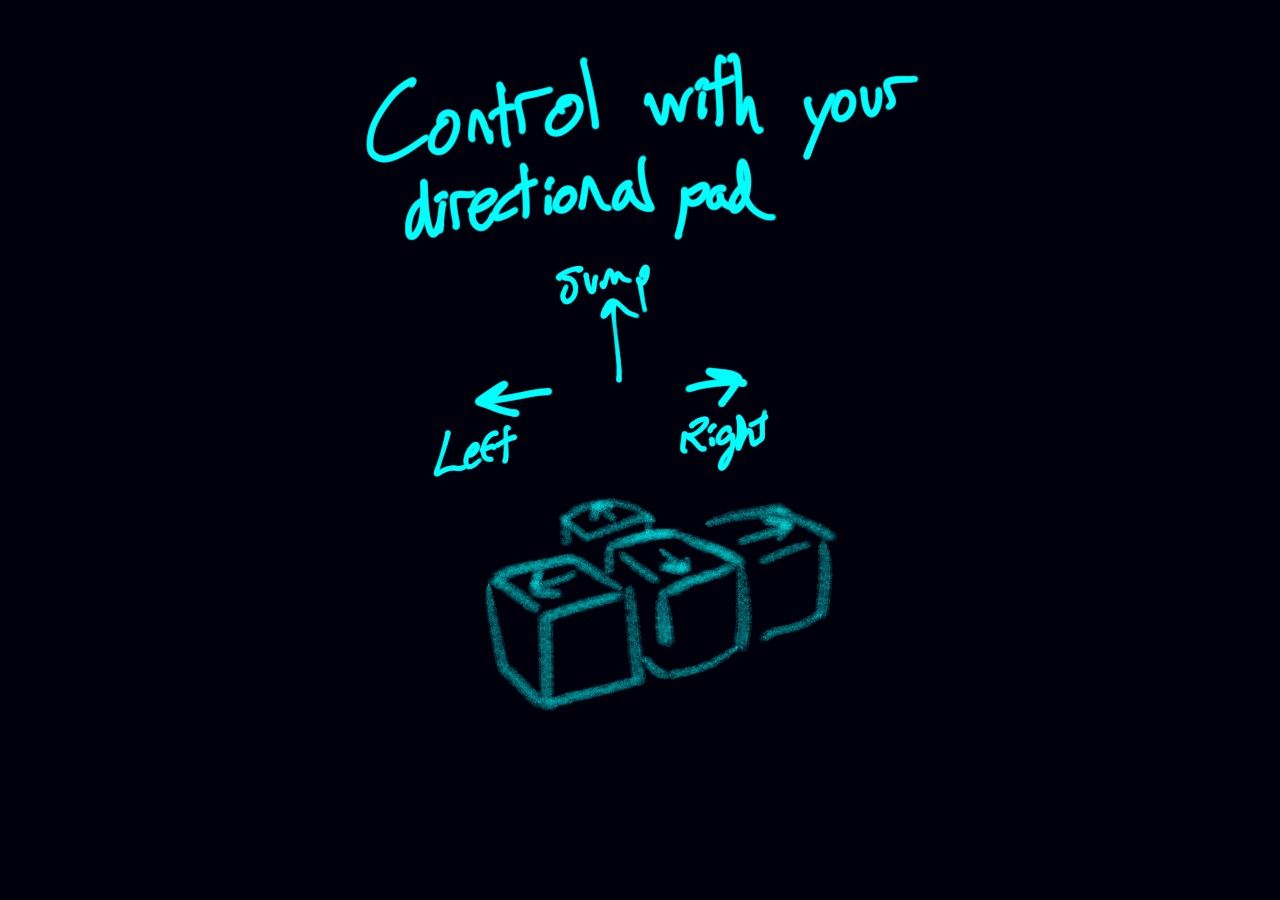
<file: index.html>
<!DOCTYPE html>
<html lang="en">
<head>
    <meta charset="UTF-8">
    <meta name="viewport" content="width=device-width, initial-scale=1.0">
    <link rel="preconnect" href="https://fonts.googleapis.com">
    <link rel="preconnect" href="https://fonts.gstatic.com" crossorigin>
    <link href="https://fonts.googleapis.com/css2?family=Lilita+One&display=swap" rel="stylesheet">
    <link rel="stylesheet" href="css.css">
    <script src="index.js"></script>
    <title>Document</title>
</head>
<body>
    <img id="toggle" src="img/interactive_game_assets_tutorial1.png" alt="How to Play" onclick="game_toggleImage()">
    <a id="reappear" href="game/game_lvl1.html">WASD works too</a>
</body>
</html>
</file>
<file: css.css>
* {
    margin: 0px;
    color: cyan;
    font-family: "Lilita One", sans-serif;
}

body {
    background-color: #00000C;
    display: flex;
    flex-direction: column;
    justify-content: center;
    align-items: center;
}

#reappear {
    display: none;
}

.lilita-one-regular {
  font-family: "Lilita One", sans-serif;
  font-weight: 400;
  font-style: normal;
}
</file>
